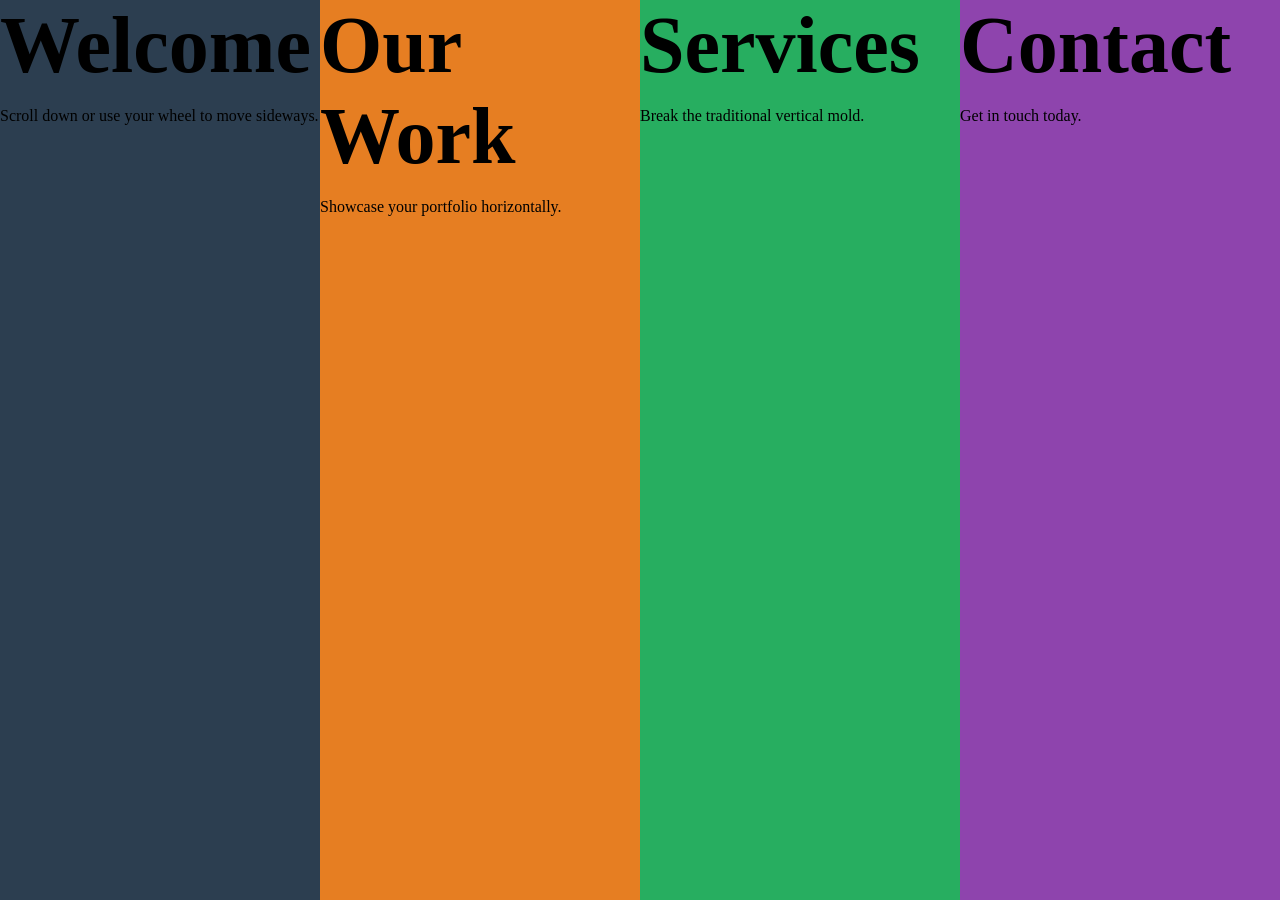
<file: demo.html>
<!DOCTYPE html>
<html lang="en">

<head>
    <meta charset="UTF-8">
    <meta name="viewport" content="width=device-width, initial-scale=1.0">
    <title>Horizontal Scrolling Site</title>
    <!-- <link rel="stylesheet" href="style.css"> -->
    <style>
        /* style.css */
        body,
        html {
            margin: 0;
            padding: 0;
      
            /* Prevent vertical scrolling on the body */
        }

        .horizontal-container {
            display: flex;
            width: 100%;
     
        }

        /* Hide scrollbar for a cleaner look */
        .horizontal-container::-webkit-scrollbar {
            display: none;
        }

        .panel {
            width: 100vw;
            height: 100vh;
      
        }

        /* Sample colors for panels */
        .panel-1 {
            background: #2c3e50;
        }

        .panel-2 {
            background: #e67e22;
        }

        .panel-3 {
            background: #27ae60;
        }

        .panel-4 {
            background: #8e44ad;
        }

        h1 {
            font-size: 5rem;
            margin: 0;
        }
    </style>
</head>

<body>
    <main class="horizontal-container">
        <section class="panel panel-1">
            <h1>Welcome</h1>
            <p>Scroll down or use your wheel to move sideways.</p>
        </section>
        <section class="panel panel-2">
            <h1>Our Work</h1>
            <p>Showcase your portfolio horizontally.</p>
        </section>
        <section class="panel panel-3">
            <h1>Services</h1>
            <p>Break the traditional vertical mold.</p>
        </section>
        <section class="panel panel-4">
            <h1>Contact</h1>
            <p>Get in touch today.</p>
        </section>
    </main>
    <script>
        // script.js
        const scrollContainer = document.querySelector(".horizontal-container");

        scrollContainer.addEventListener("wheel", (evt) => {
            evt.preventDefault();
            // Move horizontally by the amount the user scrolled vertically
            scrollContainer.scrollLeft += evt.deltaY;
        });

    </script>
</body>

</html>
</file>
<file: style.css>
* {
  box-sizing: border-box;
  margin: 0;
  padding: 0;
}
html,
body {
  width: 100%;
  height: 100%;
  overflow: hidden;
}
body {
  font-family: Inter, Arial, sans-serif;
  background: #070707;
  color: #fff;
  overflow-x: auto;
  overflow-y: hidden;
  scroll-behavior: smooth;
}
body::-webkit-scrollbar {
  height: 7px;
}
body::-webkit-scrollbar-thumb {
  background: #555;
  border-radius: 10px;
}
.track {
  display: flex;
  width: max-content;
  height: 100vh;
}
.panel {
  position: relative;
  width: 100vw;
  height: 100vh;
  flex: 0 0 100vw;
  overflow: hidden;
  padding: 45px 6vw;
  display: flex;
  align-items: center;
}
.nav {
  position: fixed;
  z-index: 20;
  top: 0px;

  display: flex;
  align-items: center;
  justify-content: space-between;
  width: 100%;
  height: 80px;
  /* background-color: red; */
}
.logo {
  padding: 10px;
  font-size: 20px;
  font-weight: 800;
  -webkit-text-stroke: 0.5px #9b5cff;
}
.navlinks {
  display: flex;
  gap: 25px;
  align-items: center;
  justify-content: space-between;
  align-items: center;
  font-size: 13px;
  padding-inline-end: 10px;
  width: 400px;
}
.navlinks .btns {
  gap: 30px;
}
.navlinks .btns a {
  padding: 10px;
  color: #9b5cff;
  text-decoration: none;
  padding-bottom: 2px;
  transition: 0.3s all;
}
.navlinks .btns a:hover {
  color: gray;
  border-bottom: 3px solid #9b5cff;
}
.fa-list {
  color: #9b5cff;
  cursor: pointer;
  display: none;
  font-size: 20px;
}
.menu_show {
  right: 0px;
}
.number {
  font-size: 12px;
  color: #777;
  letter-spacing: 2px;
}
.hero {
  background: radial-gradient(circle at 72% 45%, #17122b 0, #070707 38%);
  width: 100%;
  height: 100vh;
  display: flex;
  justify-content: space-between;
}
.hero-copy {
  width: 80%;
  z-index: 3;
  
  padding: 20px;
  display: flex;
  flex-direction: column;
  align-items: flex-start;
  justify-content: space-between;
}
.kicker {
  color: #a855f7;
  font-size: 13px;
  letter-spacing: 4px;
  text-transform: uppercase;
  margin-bottom: 20px;
}
.top {
  font-size: 5rem;
  
}
.border {
  font-size: 3rem;
  display: none;
}
h1 span {
  color: #9b5cff;
}
.hero-copy p {
  /* background-color: red; */
  max-width: 520px;
  color: #aaa;
  font-size: 18px;
  line-height: 1.6;
  margin: 30px 0;
}
.cta {
  display: inline-block;
  width: fit-content;
  padding: 14px 22px;
  border: 1px solid #444;
  border-radius: 30px;
  color: #fff;
  text-decoration: none;
  font-size: 13px;
}
.cta:hover {
  background-color: #9b5cff;
  border: 1px solid white;
}
.cta span {
  transform: rotateX(90deg);
  color: #fff;
  font-size: 16px;
}
.sec{
  width: 45vw;
}
.person {
  width: 90%;
  filter: drop-shadow(0 30px 60px rgba(137, 72, 255, 0.22));
  animation: float 5s ease-in-out infinite;
}
@keyframes float {
  50% {
    transform: translateY(-12px);
  }
}
.glow {
  position: absolute;
  width: 450px;
  height: 450px;
  border-radius: 50%;
  background: #7c3aed;
  filter: blur(140px);
  opacity: 0.15;
  right: 15%;
  top: 20%;
}
.about {
  background: #ffffff;
}
.aboutbox {
  max-width: 1000px;
}
.bigquote {
  color: black;
  font-size: clamp(40px, 6vw, 85px);
  line-height: 0.98;
  letter-spacing: -4px;
}
.bigquote span {
  color: #777;
}
.about p {
  max-width: 700px;
  color: #999;
  line-height: 1.8;
  font-size: 17px;
  margin-top: 35px;
}
.projects {
  background: #090909;
  display: block;
  padding-top: 15vh;
}
.project-row {
  display: flex;
  gap: 5px;
  flex-direction: row;
  margin-top: 5px;
}
.card {
  width: 310px;
  height: 300px;
  border: 1px solid #222;
  border-radius: 22px;
  padding: 25px;
  background: linear-gradient(145deg, #141414, #090909);
  transition: 0.35s;
}
.card:hover {
  transform: translateY(-12px);
  border-color: #8b5cf6;
}
.card .tag {
  color: #9b5cff;
  font-size: 11px;
  letter-spacing: 2px;
}
.card h3 {
  font-size: 30px;
  margin: 10px 0 15px;
  /* background-color: red; */
}
.card p {
  color: #888;
  line-height: 1.6;
  font-size: 14px;
}
.skills {
  background: #f2f2f2;
  color: #090909;
}
.skills h2 {
  font-size: clamp(65px, 10vw, 150px);
  letter-spacing: -8px;
  line-height: 0.8;
}
.skillgrid {
  display: flex;
  flex-wrap: wrap;
  gap: 12px;
  margin-top: 45px;
  max-width: 800px;
}
.pill {
  padding: 13px 20px;
  border: 1px solid #bbb;
  border-radius: 30px;
  font-size: 14px;
}
.contact {
  background: linear-gradient(135deg, #0b0714, #111);
}
.contact h2 {
  font-size: clamp(60px, 9vw, 130px);
  letter-spacing: -7px;
  line-height: 0.85;
}
.contact p {
  color: #999;
  margin: 30px 0;
  font-size: 18px;
}
.email {
  color: #fff;
  font-size: 24px;
  text-decoration: none;
  border-bottom: 1px solid #555;
  padding-bottom: 8px;
}
.scrollhint {
  position: fixed;
  z-index: 30;
  bottom: 25px;
  right: 6vw;
  color: #666;
  font-size: 11px;
  letter-spacing: 2px;
}
@media (max-width: 800px) {
  .panel {
    padding: 35px 8vw;
  }
  .navlinks {
    width: 100px;
    height: 60vh;
    flex-direction: row;
  }

  .navlinks .btns {
    width: 300px;
    height: 100vh;
    align-items: center;
    position: absolute;
    top: 80px;
    right: -500px;
    padding: 20px;
    gap: 20px;
    justify-content: space-between;
    transition: 0.4s all;
    background-color: rgba(131, 125, 125, 0.3);
  }

  .navlinks .btns a {
    display: block;
    border-bottom: 1px solid gray;
  }
  .fa-list {
    position: absolute;
    top: 30px;
    right: 40px;
    display: block;
  }
  .hero{
    flex-direction: column-reverse;
    padding: 0;
  }
  .hero-copy {
    /* background-color: red; */
    width: 100%;
    height: 40vh;
    /* background-color: red; */
    flex-wrap: wrap;
    padding: 10px;
    justify-content: center;
    gap: 20px;
    
  }
  .kicker{
    margin: 0px;
    padding: 0px;
  }
  .top{
    width: 100%;
    font-size: 2.5rem;
    padding: 0;
    margin: 0;
    /* background-color: red; */
  }
  .hero-copy p {
    font-size: 15px;
    margin: 0;
    padding: 0;
  }
  .person {
    width: 60%;
    background-color: red;
    position: relative;
    /* background-color: rgb(109, 60, 60); */

    left: 50%;
    top: 25%;
    transform: translate(-50%, 0);
    /* background-color: rebeccapurple; */
    opacity: 0.72;
    animation: none;
  }
  .projects{
    padding-top: 70px;
  }
  .project-row {
    gap: 15px;
    flex-direction: column;
  }
  .card {
    width: 260px;
    height: 240px;
  }
  .card h3 {
    margin-top: 80px;
  }
}
</file>
